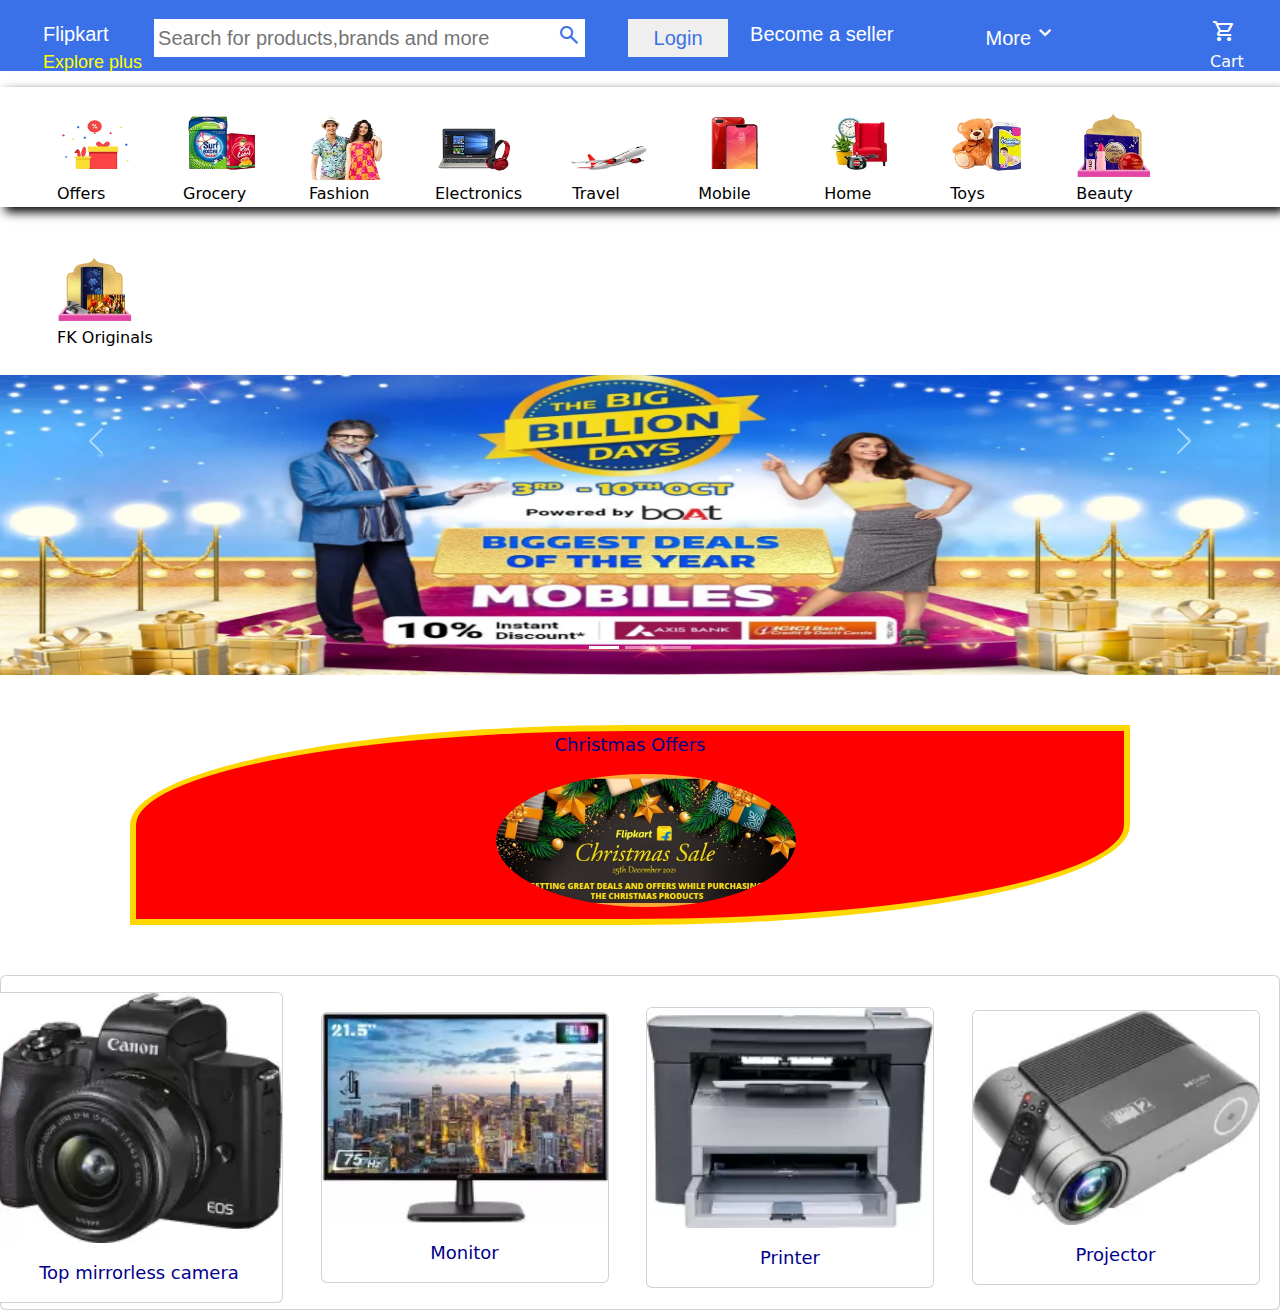
<file: index.html>
<!DOCTYPE html>
<html lang="en">

<head>
    <meta charset="UTF-8">
    <meta http-equiv="X-UA-Compatible" content="IE=edge">
    <meta name="viewport" content="width=device-width, initial-scale=1.0">
    <link rel="stylesheet" href="style.css">
    <link rel="stylesheet" href="/bootstrap/css/bootstrap.css">
    <link rel="stylesheet" href="/bootstrap/js/bootstrap.js">
    <link href="https://cdn.jsdelivr.net/npm/bootstrap@5.2.2/dist/css/bootstrap.min.css" rel="stylesheet"
        integrity="sha384-Zenh87qX5JnK2Jl0vWa8Ck2rdkQ2Bzep5IDxbcnCeuOxjzrPF/et3URy9Bv1WTRi" crossorigin="anonymous">
    <script src="https://cdn.jsdelivr.net/npm/bootstrap@5.2.2/dist/js/bootstrap.bundle.min.js"
        integrity="sha384-OERcA2EqjJCMA+/3y+gxIOqMEjwtxJY7qPCqsdltbNJuaOe923+mo//f6V8Qbsw3"
        crossorigin="anonymous"></script>
    <link rel="icon" type="image/x-icon" href="/image/flipkart-logo-detail-icon.jpeg">
    <link rel="stylesheet"
        href="https://fonts.googleapis.com/css2?family=Material+Symbols+Outlined:opsz,wght,FILL,GRAD@20..48,100..700,0..1,-50..200" />
    <link rel="stylesheet"
        href="https://fonts.googleapis.com/css2?family=Material+Symbols+Outlined:opsz,wght,FILL,GRAD@20..48,100..700,0..1,-50..200" />
    <title>Flipkart-online shopping app</title>
</head>

<body>
    <!-- navbar start -->
    <div class="navbar">
        <nav>
            <ul>
                <li>Flipkart
                    <br>
                    <p>Explore plus</p> 
                </li>
                <li>
                    <input type="text" placeholder="Search for products,brands and more">
                </li>
                <li>
                    <button>
                        <span class="material-symbols-outlined">
                            search
                        </span>
                    </button>
                </li>
                <div class="login">
                    <li><input type="button" value="Login"></li>
                </div>
                <li><a href="#">Become a seller</a></li>
                <li>
                    <div class="dropdown">
                        More<span class="material-symbols-outlined">
                            expand_more
                        </span></div>
                    <div class="drop-content">
                        <ul>
                            <li>
                                <span class="material-symbols-outlined">
                                    notifications
                                </span>Notifications

                            </li><br>
                            <li>
                                <span class="material-symbols-outlined">
                                    live_help
                                </span> 24*7 Customer Care
                            </li><br>
                            <li>
                                <span class="material-symbols-outlined">
                                    moving
                                </span>Advertise
                            </li><br>
                            <li>
                                <span class="material-symbols-outlined">
                                    download
                                </span>Download App

                            </li>
                        </ul>
                    </div>
                </li>
                <div class="cart"><span class="material-symbols-outlined">
                        shopping_cart
                    </span>Cart</div>
    </div>
    </li>
    </ul>

    </nav>
    </div>
    <!-- nav ends -->
    <!-- box-shadow starts -->
    <div class="img">
        <ul>

            <li><img src="image/offer.webp" alt="" width="80px" height="70px"><span>Offers</span></li>
            <li><img src="image/surf.webp" alt="" width="80px" height="70px"><span>Grocery</span></li>
            <li><img src="image/fashion.webp" alt="" width="80px" height="70px"><span>Fashion</span></li>
            <li><img src="image/electroincs.webp" alt="" width="80px" height="70px"><span>Electronics</span></li>
            <li><img src="image/travel.webp" alt="" width="80px" height="70px"><span>Travel</span></li>
            <li><img src="image/moblie.webp" alt="" width="80px" height="70px"><span>Mobile</span></li>
            <li><img src="image/home.webp" alt="" width="80px" height="70px"><span>Home</span></li>
            <li><img src="image/toys.webp" alt="" width="80px" height="70px"><span>Toys</span></li>
            <li><img src="image/beauty.webp" alt="" width="80px" height="70px"><span>Beauty</span></li>
            <li><img src="image/fk originals.webp" alt="" width="80px" height="70px"><span>FK Originals</span></li>
        </ul>
    </div>
    <!-- box-shadow ends -->
    <div id="carouselExampleIndicators" class="carousel slide" data-bs-ride="true">
        <div class="carousel-indicators">
            <button type="button" data-bs-target="#carouselExampleIndicators" data-bs-slide-to="0" class="active"
                aria-current="true" aria-label="Slide 1"></button>
            <button type="button" data-bs-target="#carouselExampleIndicators" data-bs-slide-to="1"
                aria-label="Slide 2"></button>
            <button type="button" data-bs-target="#carouselExampleIndicators" data-bs-slide-to="2"
                aria-label="Slide 3"></button>
        </div>
        <div class="carousel-inner">
            <div class="carousel-item active">
                <img src="/image/image.webp" class="d-block w-100" alt="" height="300px" width="100px">
            </div>
            <div class="carousel-item">
                <img src="/image/img3.jfif" class="d-block w-100" alt="" height="300px" width="100px">
            </div>
            <div class="carousel-item">
                <img src="/image/img.jfif" class="d-block w-100" alt="" width="100px" height="300px">
            </div>
        </div>
        <button class="carousel-control-prev" type="button" data-bs-target="#carouselExampleIndicators"
            data-bs-slide="prev">
            <span class="carousel-control-prev-icon" aria-hidden="true"></span>
            <span class="visually-hidden">Previous</span>
        </button>
        <button class="carousel-control-next" type="button" data-bs-target="#carouselExampleIndicators"
            data-bs-slide="next">
            <span class="carousel-control-next-icon" aria-hidden="true"></span>
            <span class="visually-hidden">Next</span>
        </button>
    </div>

    <!-- box start -->
    <div class="box">
        <p>Christmas Offers</p>
        <img src="/image/Flipkart-Blog-3.webp" alt="">

    </div>
    <!-- box ends -->
    <!-- card start -->
    <div class="card">
        <div class="row">
            <div class="col">
                <div class="card" style="width: 18rem;">
                    <img src="/image/cam.webp" class="card-img-top" alt="">
                    <div class="card-body">
                        <p class="card-text">Top mirrorless camera </p>
                    </div>
                </div>
            </div>
            <div class="col">
                <div class="card" style="width: 18rem;">
                    <img src="/image/mon.webp" class="card-img-top" alt="">
                    <div class="card-body">
                        <p class="card-text">Monitor</p>
                    </div>
                </div>
            </div>
            <div class="col">
                <div class="card" style="width: 18rem;">
                    <img src="/image/print.webp" class="card-img-top" alt="">
                    <div class="card-body">
                        <p class="card-text">Printer</p>
                    </div>
                </div>
            </div>
            <div class="col">
                <div class="card" style="width: 18rem;">
                    <img src="/image/projector.webp" class="card-img-top" alt="">
                    <div class="card-body">
                        <p class="card-text">Projector</p>
                    </div>
                </div>
            </div>
        </div>

    </div>
    </div>

    <!-- card ends -->
</body>

</html>
</file>
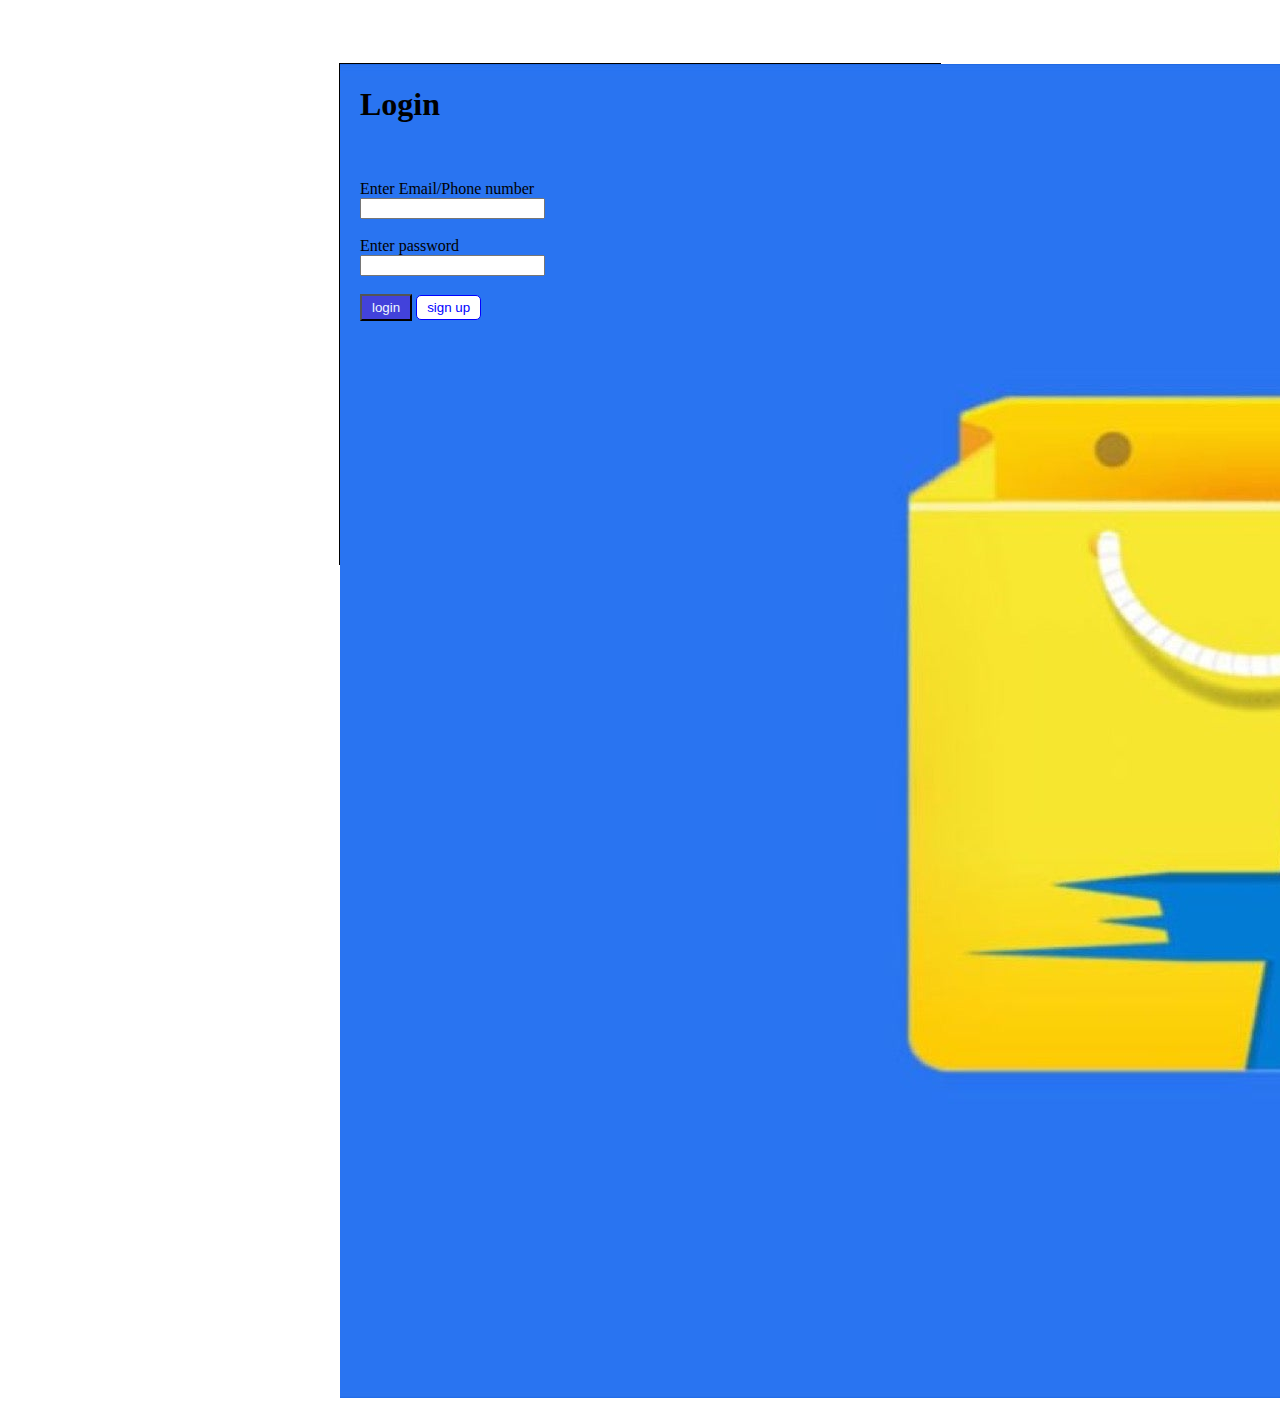
<file: login.html>
<!DOCTYPE html>
<html lang="en">
<head>
    <meta charset="UTF-8">
    <meta http-equiv="X-UA-Compatible" content="IE=edge">
    <meta name="viewport" content="width=device-width, initial-scale=1.0">
    <link rel="stylesheet" href="/login.css">
    <title>login</title>
</head>
<body>
    <div class="container">
        <div class="image">
        <img src="image/flipkart-logo-detail-icon.jpeg" alt="">
        </div>
        <div class="container2">
            <h1>Login</h1>
            <p></p><br><br>
            Enter Email/Phone number <input type="number email " ><br><br>
            Enter password <br> <input type="password"><br><br>
            
               <button >login</button> 
            
                <div class="btn">
                <button>sign up</button>
                </div>
</body>
</html>
</file>
<file: style.css>
body {
    padding: 0;
    margin: 0;
}

.navbar {
    width: auto;
    background-color:rgb(58, 113, 232) ;
    height: 71px;
}

.navbar ul {
    list-style: none;
}

.navbar li {
    float: left;
    margin-top: 10px;
    margin-left: 10px;
    font-family: 'Gill Sans', 'Gill Sans MT', Calibri, 'Trebuchet MS', sans-serif;
    font-size: 20px;
    color: white;
    /* display: inline; */
    padding: 1px;
}

.navbar input {
    padding: 4px;
    width: 400px;
    border: 10px;
}

.navbar button {
    background-color: #fff;
    border: none;
    padding: 2px;
    position: absolute;
    margin-left: -13px;
    color: rgb(58, 113, 232)
}

.login {
    display: block;
    padding-right: 10px;
    float: left;
    align-items: center;
    margin-left: 50px;
}

.login input {
    color: rgb(58, 113, 232);
    width: 100px;
}

.navbar a {
    text-decoration: none;
    color: white;
}

 /* .dropdown a {
    border: none;
    border: white;
    background-color: #fff;
    padding:16px;
    font-size: 16px;
    margin-top: -7px;} */


.dropdown{
    color: #fff;
    position: relative;
    margin-left: 80px;
}
.drop-content{
    position: absolute;
/* display: block;
    padding: 22px;
    box-shadow: 2px 2px 5px black;
    top:60px;
    left: 920px;
    visibility: visible; */
    border: 1px ;

}
.drop-content ul{
    display: block;
    list-style: none;
    color: black;
    height: 10px;
}
.drop-content ul li {
    color: black;
    display: inline-flex;
    visibility: hidden;
    font-size: 15px;
    
}

.drop-content .material-symbols-outlined{
    color: #000;
}
 .drop-content:hover li{
    visibility: visible;
 }
.cart {
 color:white;
 list-style: none;
 position: absolute;
 display:inline-block;
 padding-top: 9px;
 padding-right: 40px;
 margin-left: 150px;
}
.img ul{
    color: #fff;
    list-style: none;
   
}
.img li{
    float: left; 
    padding: 23px;
    color: #000;

}
span{
    display: block;
    padding:2px ;
}
.img{
    width: 100%;
    height:120px;
    box-shadow:5px 5px 10px black;

}

.box{
    color: gold;
    border: 6px solid gold;
    background-color: red;
    position: absolute;
    width: 1000px;
    height: 200px;
    padding-top: auto;
    margin-top: 50px;
    margin-left: 130px;
     border-radius: 50% 0 50% 0; 
     
}
p{
    color: darkblue;
    text-align: center;
    margin-top: 8px;
    font-size:large;
}
.box img{
    height: auto;
    width: 300px;
    border-radius:50% 50%  ;
    margin-left: 360px;
}
.card{
    margin-top: 300px;

}
.row >div{
    margin-bottom: 150px;
    padding:6px;
   margin: auto;
    transition: transform 450ms;

}
.col >div{
    margin-top: 10px;
}
.row img:hover {
    transform: scale(1.08);
}
.navbar p{
    color: yellow;
}
</file>
<file: login.css>
.container{
    height: 500px;
    width: 600px;
    border: 1px solid black;
    display: flex;
    margin: auto;
    margin-top: 5%;
}
.image{
    height:20px;
    width:20px ;
    background-color:rgb(61, 61, 220);
    
}
.container2{
    height: 500px;
    width: 50%;
   
}
.container2 h1{
    text-align:justify
}
button{
    color: aliceblue;
    background-color: rgb(66, 66, 219);
    padding: 4px 10px;
}
.btn{
   display: inline;
}
.btn button{
    background-color:white;
    border-radius: 5px;
    color: blue;
    border: .5px solid blue;
    padding: 4px 10px;

}
</file>
